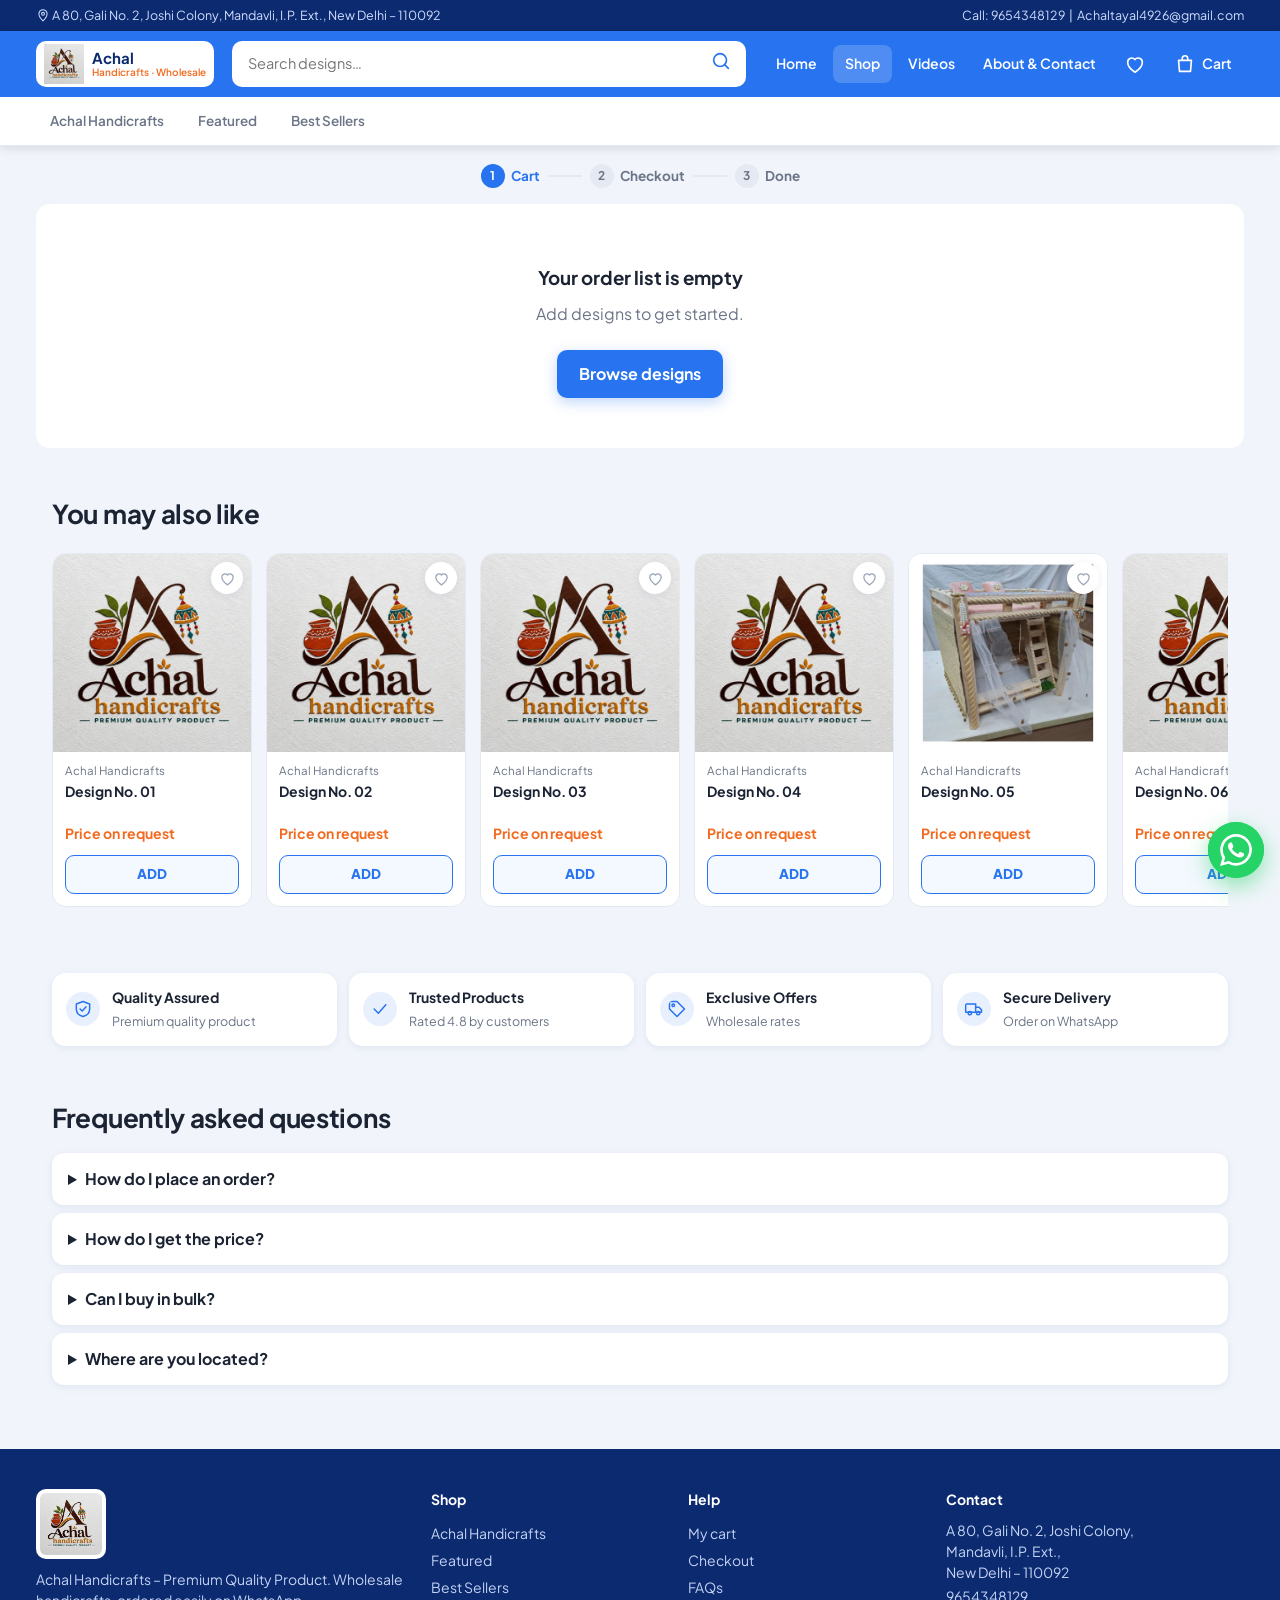
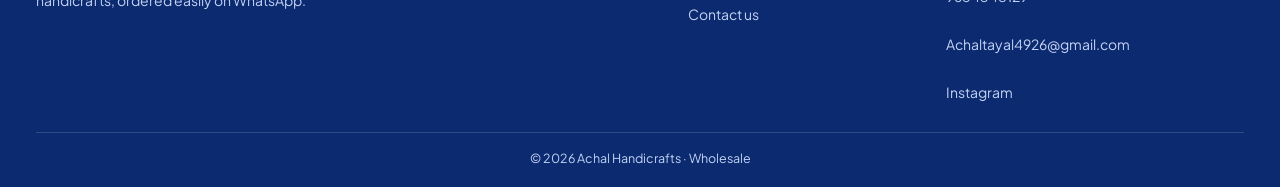
<file: cart.html>
<!DOCTYPE html><html lang="en"><head><meta charset="utf-8"><meta name="viewport" content="width=device-width,initial-scale=1"><title>Cart | Achal Handicrafts</title><meta name="description" content="Achal Handicrafts – Premium Quality Product. Wholesale handicrafts, order easily on WhatsApp."><link rel="icon" href="img/logo.png"><link rel="preconnect" href="https://fonts.googleapis.com"><link rel="stylesheet" href="https://fonts.googleapis.com/css2?family=Plus+Jakarta+Sans:wght@400;500;600;700;800&display=swap"><link rel="stylesheet" href="style.css"></head><body data-page="cart"><div id="hd"></div><main id="app"></main><div id="fx"></div><script src="data.js"></script><script src="app.js"></script></body></html>
</file>
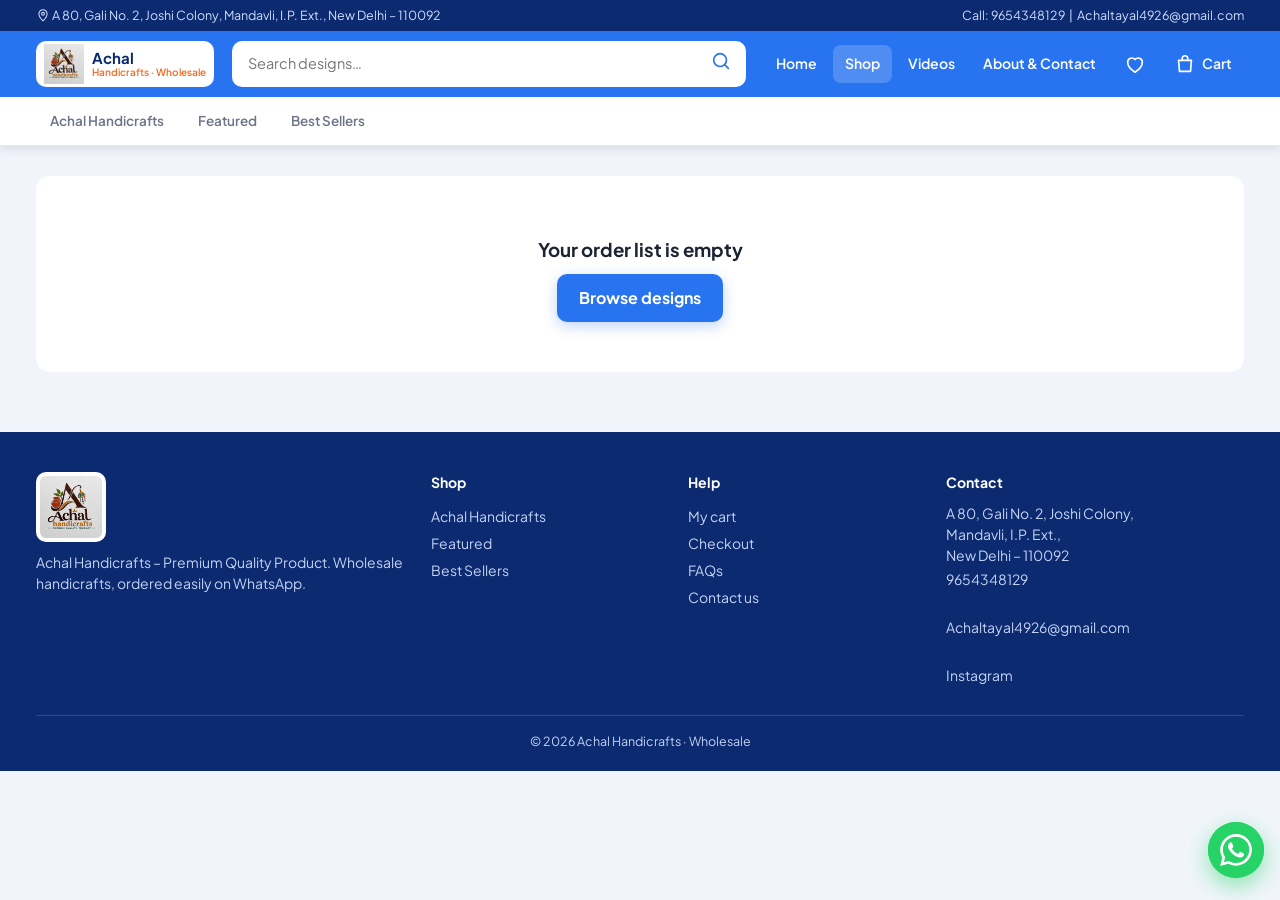
<file: checkout.html>
<!DOCTYPE html><html lang="en"><head><meta charset="utf-8"><meta name="viewport" content="width=device-width,initial-scale=1"><title>Checkout | Achal Handicrafts</title><meta name="description" content="Achal Handicrafts – Premium Quality Product. Wholesale handicrafts, order easily on WhatsApp."><link rel="icon" href="img/logo.png"><link rel="preconnect" href="https://fonts.googleapis.com"><link rel="stylesheet" href="https://fonts.googleapis.com/css2?family=Plus+Jakarta+Sans:wght@400;500;600;700;800&display=swap"><link rel="stylesheet" href="style.css"></head><body data-page="checkout"><div id="hd"></div><main id="app"></main><div id="fx"></div><script src="data.js"></script><script src="app.js"></script></body></html>
</file>
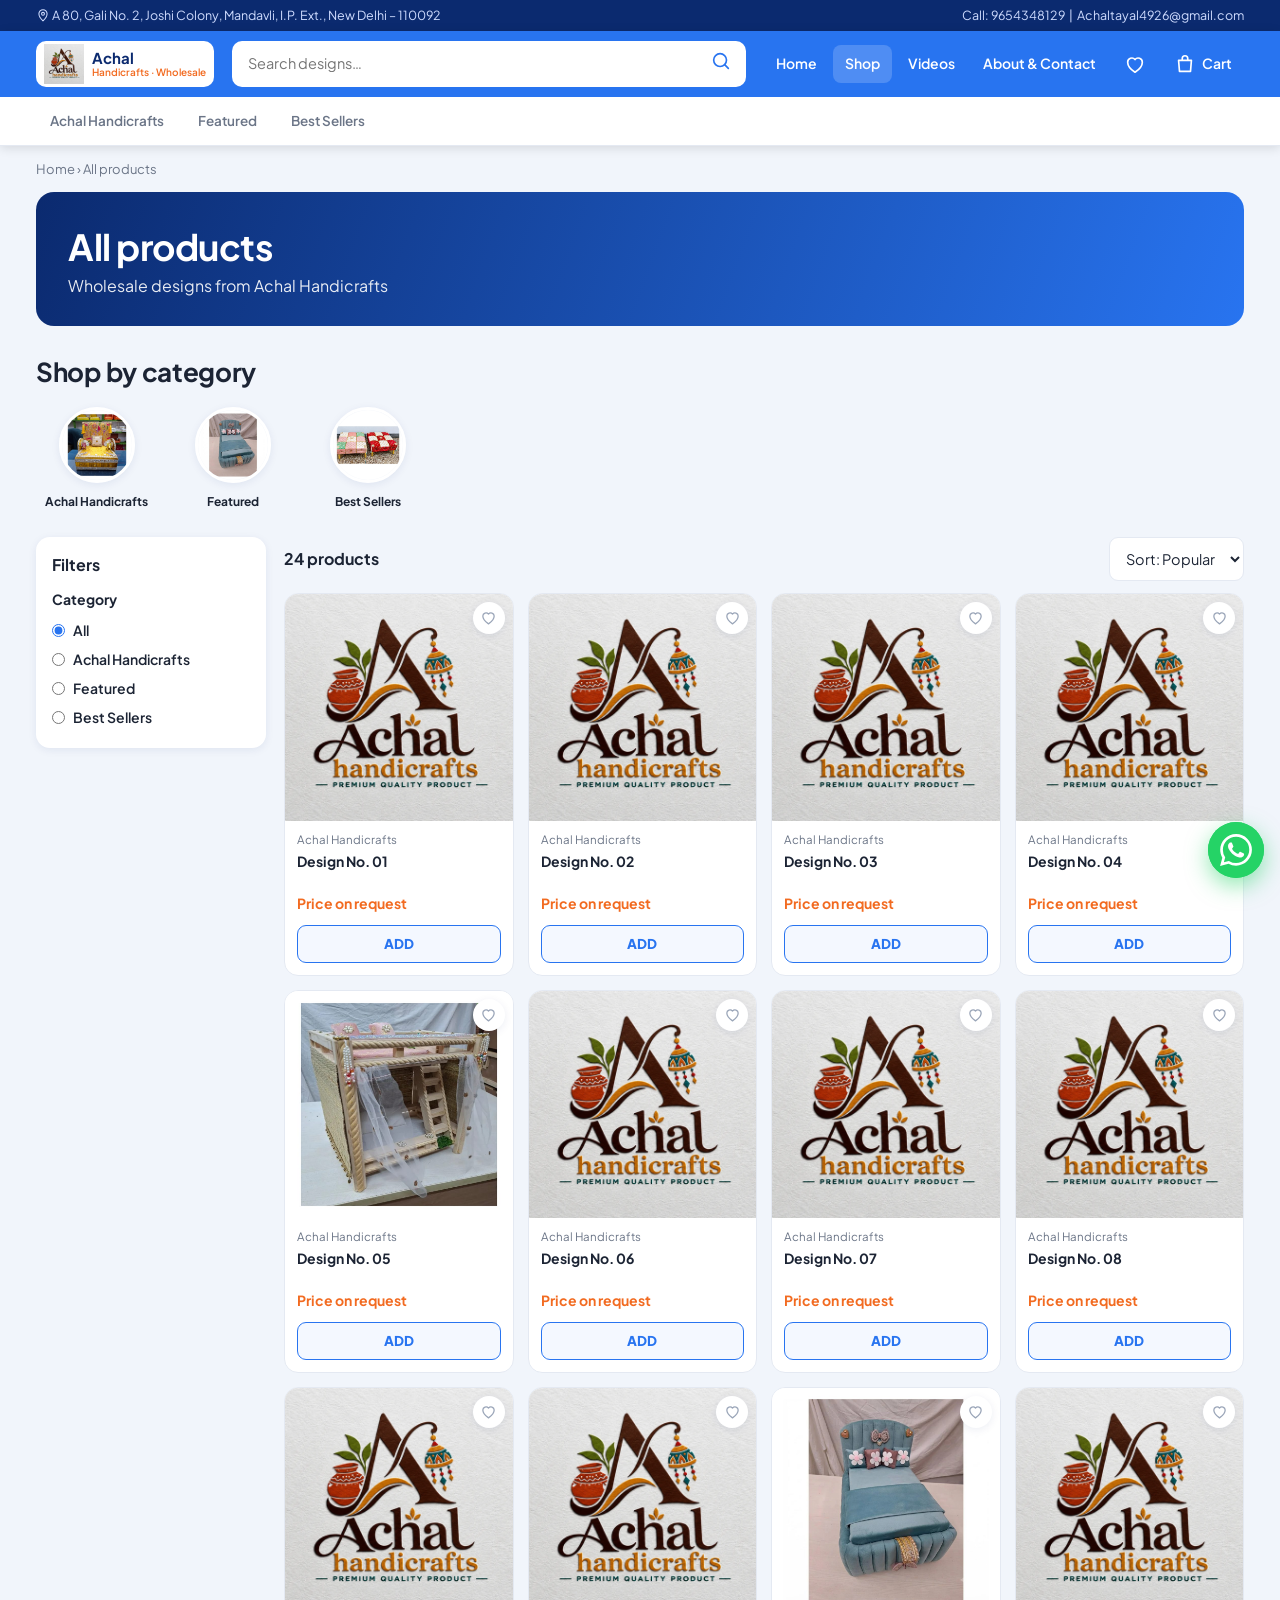
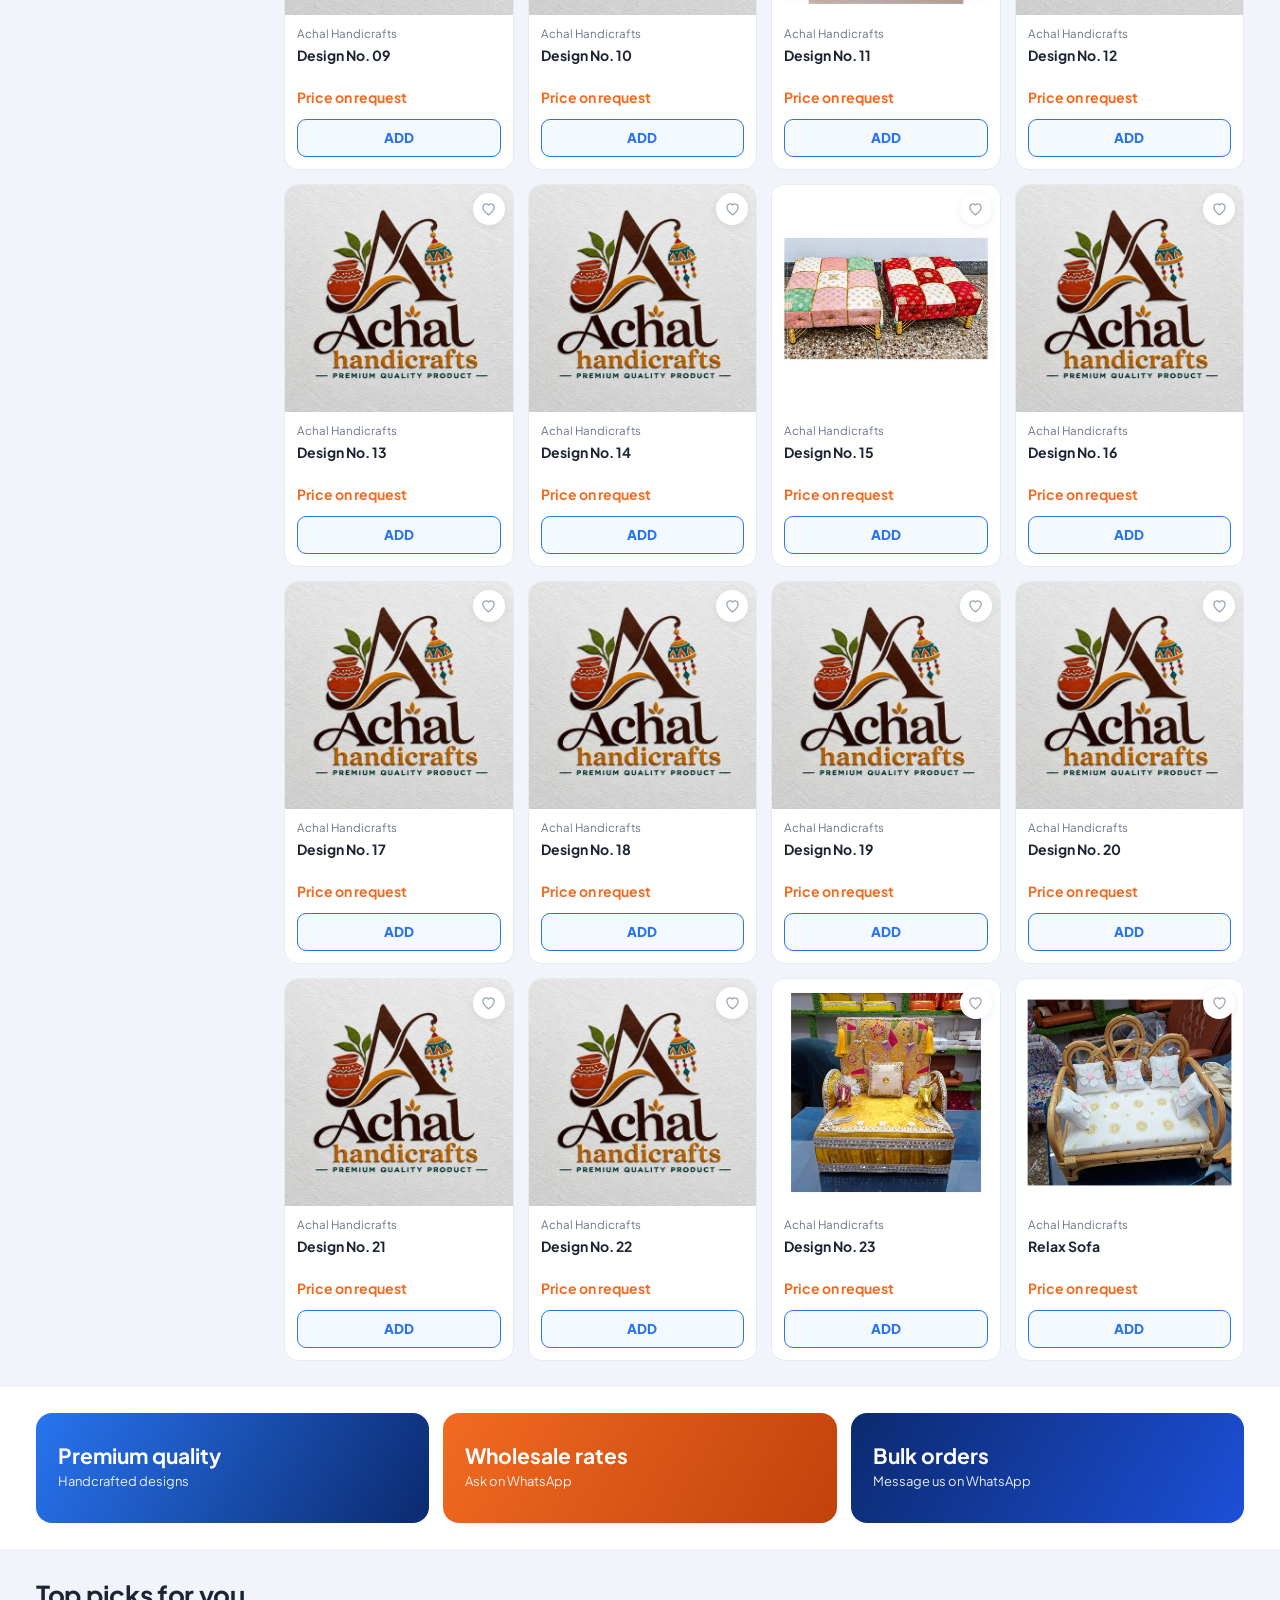
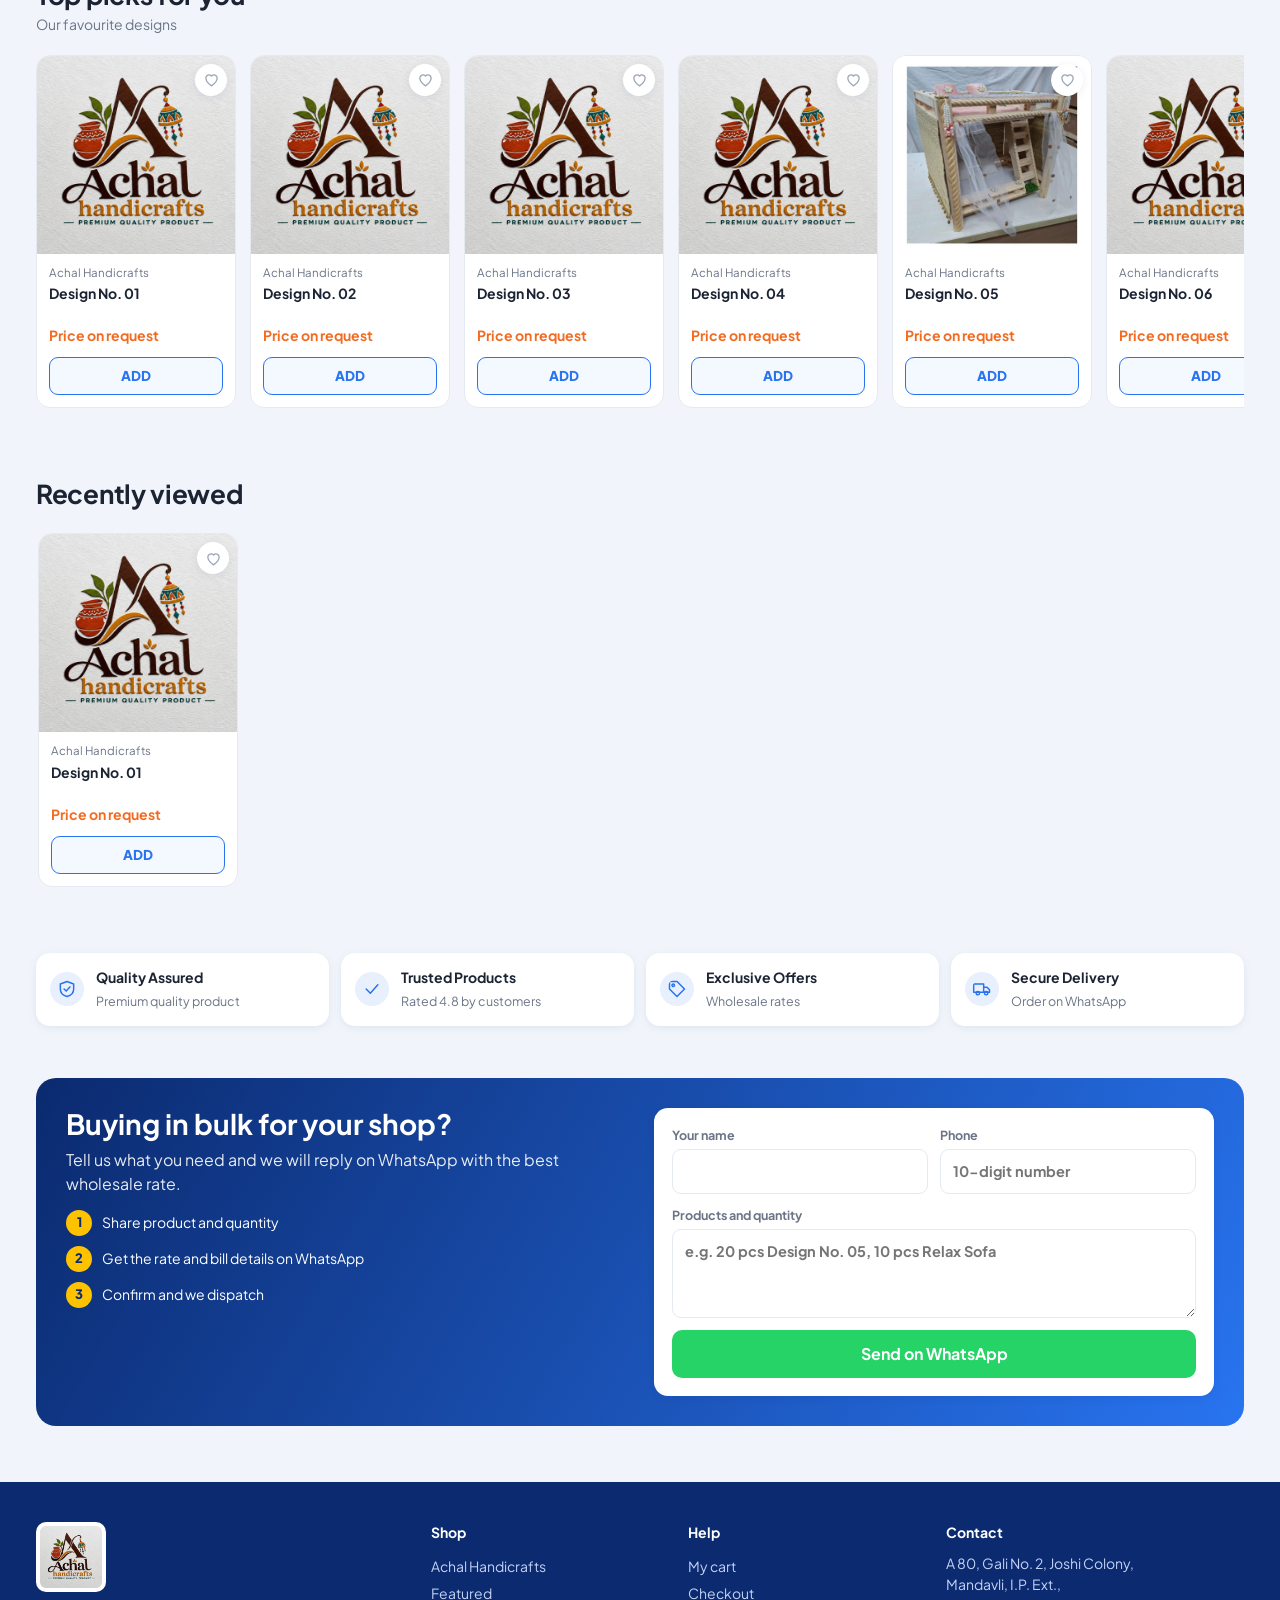
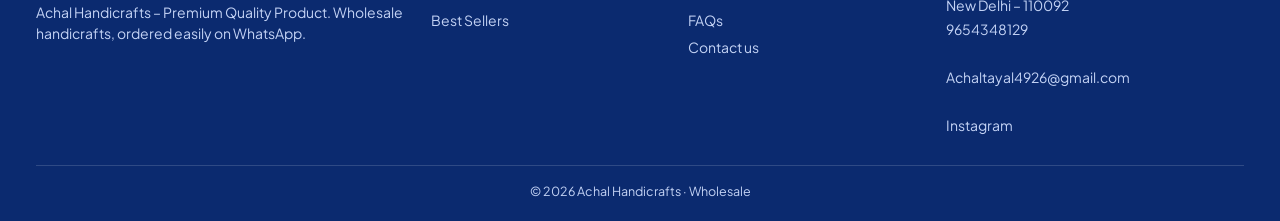
<file: shop.html>
<!DOCTYPE html><html lang="en"><head><meta charset="utf-8"><meta name="viewport" content="width=device-width,initial-scale=1"><title>Shop | Achal Handicrafts</title><meta name="description" content="Achal Handicrafts – Premium Quality Product. Wholesale handicrafts, order easily on WhatsApp."><link rel="icon" href="img/logo.png"><link rel="preconnect" href="https://fonts.googleapis.com"><link rel="stylesheet" href="https://fonts.googleapis.com/css2?family=Plus+Jakarta+Sans:wght@400;500;600;700;800&display=swap"><link rel="stylesheet" href="style.css"></head><body data-page="shop"><div id="hd"></div><main id="app"></main><div id="fx"></div><script src="data.js"></script><script src="app.js"></script></body></html>
</file>
<file: style.css>
:root{--b:#2874f0;--bd:#0b2a6f;--bl:#e8f0fe;--y:#ffc200;--o:#f26b21;--g:#16a34a;--t:#1c2434;--m:#6b7587;--ln:#e4e9f2;--bg:#f1f5fb;--r:14px;--sh:0 2px 8px rgba(11,42,111,.08);--sh2:0 14px 30px rgba(40,116,240,.22)}
*{box-sizing:border-box;margin:0;padding:0}html{scroll-behavior:smooth}
body{font-family:'Plus Jakarta Sans',system-ui,sans-serif;background:var(--bg);color:var(--t);line-height:1.5;padding-bottom:0}
a{color:inherit;text-decoration:none}button{font:inherit;cursor:pointer;border:0;background:none;color:inherit}img{max-width:100%;display:block}
.w{max-width:1240px;margin:0 auto;padding:0 16px}svg.i{width:22px;height:22px;fill:none;stroke:currentColor;stroke-width:1.8;stroke-linecap:round;stroke-linejoin:round}
:focus-visible{outline:3px solid var(--y);outline-offset:2px}
/* header */
.top{background:var(--bd);color:#cfdcff;font-size:12.5px}.top .w{display:flex;justify-content:space-between;padding:6px 16px;gap:12px}.top a:hover{color:#fff}
header{background:var(--b);position:sticky;top:0;z-index:50;box-shadow:0 2px 10px rgba(0,0,0,.12)}
.hd{display:flex;align-items:center;gap:18px;padding:10px 16px}.logo{background:#fff;border-radius:10px;padding:3px 8px;display:flex;align-items:center;gap:8px;flex:none}.logo img{height:40px;width:auto}.logo b{font-size:15px;color:var(--bd);line-height:1.1}.logo small{display:block;font-weight:600;font-size:10px;color:var(--o)}
.sb{flex:1;position:relative;max-width:620px}.sb input{width:100%;padding:12px 46px 12px 16px;border-radius:10px;border:0;font:inherit;font-size:14.5px;background:#fff}.sb button{position:absolute;right:0;top:0;height:100%;padding:0 14px;color:var(--b)}
.sg{position:absolute;top:calc(100% + 6px);left:0;right:0;background:#fff;border-radius:12px;box-shadow:var(--sh2);overflow:hidden;display:none;z-index:60}.sg.on{display:block}.sg a{display:flex;gap:10px;align-items:center;padding:8px 12px;font-size:14px}.sg a:hover{background:var(--bl)}.sg img{width:36px;height:36px;object-fit:cover;border-radius:6px}.sg span{margin-left:auto;font-weight:700;color:var(--b)}
nav.dn{display:flex;gap:4px;margin-left:auto}nav.dn a{color:#fff;padding:8px 12px;border-radius:8px;font-weight:600;font-size:14px;display:flex;gap:6px;align-items:center;position:relative;transition:.2s}nav.dn a:hover,nav.dn a.on{background:rgba(255,255,255,.18)}
.bg{position:absolute;top:-2px;right:-2px;min-width:18px;height:18px;border-radius:9px;background:var(--y);color:var(--bd);font-size:11px;font-weight:800;display:grid;place-items:center;padding:0 4px}
.cats{background:#fff;border-bottom:1px solid var(--ln)}.cats .w{display:flex;gap:6px;overflow:auto;scrollbar-width:none;padding:8px 16px}.cats a{flex:none;padding:6px 14px;border-radius:20px;font-size:13.5px;font-weight:600;color:var(--m);transition:.2s}.cats a:hover{background:var(--bl);color:var(--b)}
/* sections */
.sec{padding:26px 0}.sec.wh{background:#fff}.sh{display:flex;align-items:flex-end;justify-content:space-between;gap:12px;margin-bottom:16px}.sh h2{font-size:clamp(19px,2.4vw,26px);letter-spacing:-.3px}.sh p{color:var(--m);font-size:14px}.sh a{color:var(--b);font-weight:700;font-size:14px;white-space:nowrap}
.btn{display:inline-flex;align-items:center;justify-content:center;gap:8px;background:var(--b);color:#fff;padding:12px 22px;border-radius:10px;font-weight:700;transition:.2s;box-shadow:0 4px 14px rgba(40,116,240,.3)}.btn:hover{transform:translateY(-2px);box-shadow:var(--sh2)}.btn.y{background:var(--y);color:var(--bd);box-shadow:none}.btn.o{background:#fff;color:var(--b);box-shadow:none;border:1.5px solid var(--b)}.btn.wa{background:#25d366;box-shadow:none}
/* hero */
.hero{position:relative;overflow:hidden;border-radius:18px;margin-top:16px;box-shadow:var(--sh)}.hs{display:flex;transition:transform .6s cubic-bezier(.65,0,.25,1)}.sl{min-width:100%;display:grid;grid-template-columns:1.05fr 1fr;align-items:center;gap:20px;padding:36px 48px;min-height:340px;color:#fff}
.sl h1{font-size:clamp(26px,4vw,46px);line-height:1.1;letter-spacing:-1px;margin:8px 0 10px}.sl p{opacity:.9;max-width:440px;margin-bottom:20px}.sl .tg{display:inline-block;background:var(--y);color:var(--bd);font-weight:800;font-size:12.5px;padding:4px 12px;border-radius:20px}
.sl .im{height:290px;border-radius:20px;overflow:hidden;box-shadow:0 20px 40px rgba(0,0,0,.3);transform:rotate(2deg)}.sl .im img{width:100%;height:100%;object-fit:cover}
.ar{position:absolute;top:50%;transform:translateY(-50%);width:42px;height:42px;border-radius:50%;background:#fff;box-shadow:var(--sh);display:grid;place-items:center;color:var(--bd);z-index:3}.ar.l{left:12px}.ar.r{right:12px}.dots{position:absolute;bottom:12px;left:0;right:0;display:flex;justify-content:center;gap:6px}.dots i{width:8px;height:8px;border-radius:4px;background:rgba(255,255,255,.5);cursor:pointer;transition:.3s}.dots i.on{width:26px;background:#fff}
/* round cats */
.rc{display:grid;grid-template-columns:repeat(9,1fr);gap:14px}.rc a{text-align:center;font-weight:700;font-size:13.5px}.rc .c{aspect-ratio:1;border-radius:50%;overflow:hidden;border:3px solid #fff;box-shadow:var(--sh);margin:0 auto 8px;max-width:130px;transition:.3s}.rc img{width:100%;height:100%;object-fit:cover;transition:.4s}.rc a:hover .c{box-shadow:0 0 0 3px var(--b),var(--sh2);transform:translateY(-4px)}.rc a:hover img{transform:scale(1.12)}.rc small{display:block;color:var(--m);font-weight:500}
.us{display:grid;grid-template-columns:repeat(4,1fr);gap:12px}.us div{display:flex;gap:12px;align-items:center;background:#fff;border-radius:var(--r);padding:14px;box-shadow:var(--sh)}.us svg{width:34px;height:34px;color:var(--b);flex:none;background:var(--bl);padding:7px;border-radius:50%}.us b{display:block;font-size:14px}.us small{color:var(--m);font-size:12.5px}
/* grid + cards */
.gr{display:grid;grid-template-columns:repeat(5,1fr);gap:14px}.row{display:flex;gap:14px;overflow:auto;scroll-snap-type:x mandatory;padding:4px 2px 14px;scrollbar-width:thin}.row .card{flex:0 0 200px;scroll-snap-align:start}
.card{background:#fff;border-radius:var(--r);border:1px solid var(--ln);position:relative;display:flex;flex-direction:column;transition:.3s;overflow:hidden}.card:hover{transform:translateY(-6px);box-shadow:var(--sh2);border-color:transparent}
.card .im{aspect-ratio:1;display:block;background:#f6f8fc;overflow:hidden;position:relative}.card .im img{width:100%;height:100%;object-fit:cover;transition:.5s}.card:hover .im img{transform:scale(1.08)}
.off{position:absolute;top:8px;left:8px;z-index:2;background:var(--o);color:#fff;font-size:11px;font-weight:800;padding:3px 8px;border-radius:6px}.hw{position:absolute;top:8px;right:8px;z-index:2;width:32px;height:32px;border-radius:50%;background:#fff;box-shadow:var(--sh);display:grid;place-items:center;color:#9aa5b8;transition:.2s}.hw svg{width:17px;height:17px}.hw:hover{transform:scale(1.15)}.hw.on{color:#e11d48}.hw.on svg{fill:#e11d48}
.cb{padding:10px 12px 12px;display:flex;flex-direction:column;gap:3px;flex:1}.cb small{color:var(--m);font-size:11.5px}.nm{font-weight:700;font-size:14px;line-height:1.3;min-height:36px;display:-webkit-box;-webkit-line-clamp:2;-webkit-box-orient:vertical;overflow:hidden}.nm:hover{color:var(--b)}.pr{display:flex;gap:8px;align-items:baseline;margin:2px 0 8px}.pr b{font-size:16px}.pr s{color:var(--m);font-size:12.5px}.cb [data-add]{margin-top:auto}
.add{width:100%;padding:8px;border:1.5px solid var(--b);border-radius:9px;color:var(--b);background:#f4f8ff;font-weight:800;font-size:13.5px;transition:.2s}.add:hover{background:var(--b);color:#fff}
.qt{display:flex;align-items:center;justify-content:space-between;background:var(--b);color:#fff;border-radius:9px;font-weight:800;overflow:hidden}.qt button{width:38px;padding:8px 0;font-size:17px;transition:.15s}.qt button:hover{background:var(--bd)}.qt span{font-size:14px}.qt.sm{display:inline-flex;gap:0}.qt.sm button{width:32px;padding:5px 0}.qt.sm span{width:30px;text-align:center}
/* promo etc */
.pb{display:grid;grid-template-columns:repeat(3,1fr);gap:14px}.pb a{border-radius:16px;padding:22px;color:#fff;min-height:170px;position:relative;overflow:hidden;display:flex;flex-direction:column;justify-content:center;transition:.3s}.pb a:hover{transform:translateY(-5px);box-shadow:var(--sh2)}.pb h3{font-size:21px;line-height:1.15;max-width:60%}.pb p{font-size:13px;opacity:.9;margin:4px 0 12px;max-width:55%}.pb img{position:absolute;right:-10px;bottom:-10px;width:46%;height:92%;object-fit:cover;border-radius:16px 0 0 0;transition:.4s}.pb a:hover img{transform:scale(1.08)}.pb span{font-weight:800;font-size:13px;background:#fff;color:var(--bd);padding:5px 12px;border-radius:8px;width:max-content}
.pt{display:grid;grid-template-columns:repeat(5,1fr);gap:12px}.pt a{background:#fff;border-radius:var(--r);padding:20px 10px;text-align:center;box-shadow:var(--sh);transition:.3s;font-weight:800;font-size:20px;color:var(--b)}.pt a small{display:block;color:var(--m);font-size:12px;font-weight:600}.pt a:hover{background:var(--b);color:#fff;transform:translateY(-4px)}.pt a:hover small{color:#dbe7ff}
.tabs{display:flex;gap:8px;margin-bottom:14px;overflow:auto}.tabs button{padding:8px 18px;border-radius:20px;background:#fff;border:1px solid var(--ln);font-weight:700;font-size:14px;white-space:nowrap;transition:.2s}.tabs button.on,.tabs button:hover{background:var(--b);color:#fff;border-color:var(--b)}
.cd{display:flex;gap:6px}.cd b{background:var(--bd);color:#fff;padding:4px 8px;border-radius:7px;font-size:15px;min-width:36px;text-align:center}
.ab{display:grid;grid-template-columns:1fr 1.1fr;gap:34px;align-items:center}.ab img.lg{max-width:300px;margin:auto;background:#fff;border-radius:50%;padding:20px;box-shadow:var(--sh2)}.ab h2{font-size:30px;line-height:1.15;margin-bottom:10px}.st{display:grid;grid-template-columns:repeat(3,1fr);gap:10px;margin:18px 0}.st div{background:var(--bl);border-radius:12px;padding:12px;text-align:center}.st b{display:block;font-size:22px;color:var(--b)}.st small{color:var(--m)}
.bk{background:linear-gradient(120deg,var(--bd),var(--b));color:#fff;border-radius:20px;padding:30px;display:grid;grid-template-columns:1fr 1fr;gap:28px}.bk h2{font-size:28px;line-height:1.15}.stp{display:grid;gap:10px;margin-top:14px}.stp div{display:flex;gap:10px;align-items:center;font-size:14px}.stp i{font-style:normal;background:var(--y);color:var(--bd);width:26px;height:26px;border-radius:50%;display:grid;place-items:center;font-weight:800;font-size:13px;flex:none}
.fm{background:#fff;border-radius:var(--r);padding:18px;box-shadow:var(--sh);display:grid;gap:12px;color:var(--t)}.fm.g2{grid-template-columns:1fr 1fr}.fm .f{grid-column:1/-1}input,select,textarea{font:inherit;font-size:14.5px;padding:11px 12px;border:1.5px solid var(--ln);border-radius:9px;width:100%;background:#fff;color:var(--t)}input:focus,select:focus,textarea:focus{border-color:var(--b);outline:0;box-shadow:0 0 0 3px var(--bl)}label{font-size:12.5px;font-weight:700;color:var(--m);display:grid;gap:4px}
.pg{display:grid;grid-template-columns:230px 1fr;gap:18px;align-items:start}.fl{background:#fff;border-radius:var(--r);padding:16px;box-shadow:var(--sh);position:sticky;top:130px}.fl h4{margin:12px 0 6px;font-size:14px}.fl label{display:flex;gap:8px;align-items:center;font-weight:600;color:var(--t);font-size:14px;padding:4px 0;cursor:pointer}.fl input{width:auto;accent-color:var(--b)}
.tb{display:flex;justify-content:space-between;align-items:center;gap:10px;margin-bottom:12px;flex-wrap:wrap}.tb select{width:auto}.pg .gr{grid-template-columns:repeat(4,1fr)}
.crumb{font-size:13px;color:var(--m);padding:14px 0 0}.crumb a:hover{color:var(--b)}.ph{background:linear-gradient(110deg,var(--bd),var(--b));color:#fff;border-radius:18px;padding:28px 32px;margin-top:12px}.ph h1{font-size:clamp(24px,3.5vw,36px);letter-spacing:-.5px}.ph p{opacity:.9}
.pd{display:grid;grid-template-columns:1fr 1fr;gap:30px;background:#fff;border-radius:18px;padding:24px;box-shadow:var(--sh)}.zm{aspect-ratio:1;border-radius:16px;overflow:hidden;background:#f6f8fc;cursor:zoom-in}.zm img{width:100%;height:100%;object-fit:contain;transition:transform .2s}.pd h1{font-size:26px;line-height:1.2;margin:6px 0}.pd .pp{display:flex;gap:12px;align-items:baseline;margin:10px 0}.pd .pp b{font-size:32px}.pd .pp s{color:var(--m)}.pd .pp em{color:var(--g);font-style:normal;font-weight:800}.chip{display:inline-block;background:var(--bl);color:var(--b);padding:3px 12px;border-radius:20px;font-size:12.5px;font-weight:700}.ofs{display:grid;gap:8px;margin:14px 0;font-size:14px}.ofs div{display:flex;gap:8px;align-items:flex-start}.ofs svg{color:var(--g);flex:none;width:20px;height:20px}.pa{display:flex;gap:10px;margin-top:16px;flex-wrap:wrap}.pa .btn{flex:1;min-width:150px}
.tbx{background:#fff;border-radius:var(--r);box-shadow:var(--sh);padding:20px}.tbx table{width:100%;border-collapse:collapse;font-size:14px}.tbx td{padding:10px;border-bottom:1px solid var(--ln)}.tbx td:first-child{color:var(--m);width:35%;font-weight:600}
details{background:#fff;border-radius:12px;padding:14px 16px;margin-bottom:8px;box-shadow:var(--sh)}summary{font-weight:700;cursor:pointer}details p{margin-top:8px;color:var(--m);font-size:14px}
.cl{display:grid;grid-template-columns:1fr 360px;gap:18px;align-items:start}.ci{display:grid;grid-template-columns:84px 1fr auto;gap:14px;align-items:center;background:#fff;border-radius:var(--r);padding:12px;margin-bottom:10px;box-shadow:var(--sh);transition:.3s}.ci:hover{box-shadow:var(--sh2)}.ci img{width:84px;height:84px;object-fit:cover;border-radius:10px}.ci h4{font-size:15px}.ci .rm{color:var(--o);font-size:13px;font-weight:700}.sm2{background:#fff;border-radius:var(--r);padding:18px;box-shadow:var(--sh);position:sticky;top:130px}.sm2 h3{margin-bottom:10px}.sm2 .r{display:flex;justify-content:space-between;padding:6px 0;font-size:14.5px}.sm2 .tt{border-top:1.5px dashed var(--ln);margin-top:8px;padding-top:12px;font-weight:800;font-size:18px}.gn{color:var(--g)!important;font-weight:700}
.pgb{height:8px;border-radius:4px;background:var(--bl);overflow:hidden;margin:6px 0}.pgb i{display:block;height:100%;background:var(--g);border-radius:4px;transition:.5s}.cp{display:flex;gap:8px;margin:10px 0}.cp input{text-transform:uppercase}
.stpr{display:flex;justify-content:center;gap:8px;align-items:center;font-size:13.5px;font-weight:700;color:var(--m);padding:18px 0 4px;flex-wrap:wrap}.stpr span{display:flex;gap:6px;align-items:center}.stpr i{font-style:normal;width:24px;height:24px;border-radius:50%;background:var(--ln);display:grid;place-items:center;font-size:12px}.stpr .on{color:var(--b)}.stpr .on i{background:var(--b);color:#fff}.stpr hr{width:34px;border:1px solid var(--ln)}
.pay label{display:flex;gap:10px;align-items:center;border:1.5px solid var(--ln);border-radius:10px;padding:12px;font-size:14.5px;color:var(--t);margin-bottom:8px;cursor:pointer}.pay input{width:auto;accent-color:var(--b)}.pay label:has(input:checked){border-color:var(--b);background:var(--bl)}
.box{background:#fff;border-radius:var(--r);padding:18px;box-shadow:var(--sh);margin-bottom:14px}.box h3{margin-bottom:12px;font-size:17px}.emp{text-align:center;padding:50px 16px;background:#fff;border-radius:var(--r)}.emp h3{margin:10px 0}
.ct{display:grid;grid-template-columns:repeat(3,1fr);gap:14px}.ct div{background:#fff;border-radius:var(--r);padding:18px;box-shadow:var(--sh);transition:.3s}.ct div:hover{transform:translateY(-5px);box-shadow:var(--sh2)}.ct svg{color:var(--b);margin-bottom:6px}.ct b{display:block}.ct p{color:var(--m);font-size:14px}
.mdl{position:fixed;inset:0;background:rgba(11,42,111,.55);display:none;place-items:center;z-index:200;padding:16px}.mdl.on{display:grid}.mdl>div{background:#fff;border-radius:20px;padding:28px;max-width:440px;text-align:center;animation:pop .35s}.mdl .ok{width:70px;height:70px;border-radius:50%;background:var(--g);color:#fff;display:grid;place-items:center;margin:0 auto 12px}.mdl .ok svg{width:36px;height:36px;stroke-width:3}@keyframes pop{from{transform:scale(.8);opacity:0}}
.toast{position:fixed;left:50%;bottom:110px;transform:translate(-50%,30px);background:var(--bd);color:#fff;padding:10px 18px;border-radius:30px;font-size:14px;font-weight:600;opacity:0;transition:.3s;z-index:150;pointer-events:none}.toast.on{opacity:1;transform:translate(-50%,0)}
footer{background:var(--bd);color:#c4d3f5;margin-top:30px;padding:40px 0 20px;font-size:14px}.fg{display:grid;grid-template-columns:1.6fr 1fr 1fr 1.3fr;gap:28px}footer h4{color:#fff;margin-bottom:10px}footer a{display:block;padding:3px 0}footer a:hover{color:var(--y)}footer .cp2{border-top:1px solid rgba(255,255,255,.15);margin-top:26px;padding-top:16px;text-align:center;font-size:12.5px}
/* whatsapp + mobile nav */
.wfab{position:fixed;right:16px;bottom:22px;z-index:90;width:56px;height:56px;border-radius:50%;background:#25d366;color:#fff;display:grid;place-items:center;box-shadow:0 8px 22px rgba(37,211,102,.5);transition:.3s}.wfab:hover{transform:scale(1.1)}.wfab svg{width:32px;height:32px;fill:#fff}.wfab::before{content:'';position:absolute;inset:0;border-radius:50%;background:#25d366;z-index:-1;animation:pl 2.4s infinite}@keyframes pl{to{transform:scale(1.7);opacity:0}}
.mn,.mc{display:none}.sl{text-decoration:none}
@media(max-width:900px){.gr,.pg .gr{grid-template-columns:repeat(2,1fr)}.rc{grid-template-columns:repeat(4,1fr)}.us{grid-template-columns:1fr 1fr}.pb,.ct{grid-template-columns:1fr}.pt{grid-template-columns:repeat(3,1fr)}.ab,.bk,.pd,.cl,.pg,.fg{grid-template-columns:1fr}.sl{grid-template-columns:1fr;padding:26px 22px 40px;min-height:0}.sl .im{height:170px;order:-1}.fl{position:static}.sm2{position:static}nav.dn,.top{display:none}.hd{flex-wrap:wrap;gap:10px}.sb{order:3;flex:1 0 100%;max-width:none}.hd .mc{margin-left:auto}.ar{display:none}.logo img{height:34px}.row .card{flex-basis:160px}.pb h3,.pb p{max-width:62%}.pg .fl{display:none}.pg .fl.on{display:block}
body{padding-bottom:96px}.wfab{bottom:104px;right:14px;width:52px;height:52px}.toast{bottom:150px}
.mn{display:block;position:fixed;left:12px;right:12px;bottom:12px;height:68px;z-index:100;--i:0;--n:5}
.mn::before{content:'';position:absolute;inset:0;border-radius:34px;background:linear-gradient(180deg,rgba(40,116,240,.9),rgba(11,42,111,.96));backdrop-filter:blur(14px);box-shadow:0 12px 30px rgba(11,42,111,.45),inset 0 0 0 1px rgba(255,255,255,.35);-webkit-mask:radial-gradient(circle 37px at calc((var(--i) + .5) * 20%) 6px,transparent 97%,#000 100%);mask:radial-gradient(circle 37px at calc((var(--i) + .5) * 20%) 6px,transparent 97%,#000 100%);transition:-webkit-mask-position .4s}
.mn .ul{position:absolute;left:50%;bottom:6px;width:90px;height:4px;border-radius:2px;background:rgba(255,255,255,.55);transform:translateX(-50%)}
.mn a{position:absolute;top:0;width:20%;height:100%;display:grid;place-items:center;color:#fff;z-index:2}.mn a:nth-of-type(1){left:0}.mn a:nth-of-type(2){left:20%}.mn a:nth-of-type(3){left:40%}.mn a:nth-of-type(4){left:60%}.mn a:nth-of-type(5){left:80%}
.mn .rel{position:relative;display:grid;margin-top:-6px;transition:.3s}.mn a svg{width:25px;height:25px}.mn a.on svg{color:var(--bd)}
.mn .dot{position:absolute;top:-22px;width:54px;height:54px;border-radius:50%;background:var(--y);box-shadow:0 6px 16px rgba(0,0,0,.3),0 0 0 4px rgba(255,255,255,.25);left:calc((var(--i) + .5) * 20%);margin-left:-27px;z-index:1;transition:left .45s cubic-bezier(.5,1.6,.5,1)}
.mn a.on{z-index:3}.mn a.on .rel{transform:translateY(-22px)}
.sec{padding:18px 0}.sh p{display:none}.fm.g2{grid-template-columns:1fr}.ci{grid-template-columns:70px 1fr}.ci>:last-child{grid-column:1/-1;display:flex;justify-content:space-between;align-items:center}.ci img{width:70px;height:70px}.pd{padding:14px}footer{padding-bottom:20px}.pd h1{font-size:21px}.bk{padding:20px}.hero{border-radius:14px}}
@media(prefers-reduced-motion:reduce){*{animation:none!important;transition:none!important}}

@media(max-width:900px){
.w{padding:0 12px}.hd{padding:10px 12px}.logo{padding:3px 10px 3px 6px}.logo img{height:38px}.logo b{font-size:17px}.logo small{font-size:10.5px}
.mc{display:flex;gap:8px;margin-left:auto}.mc a{position:relative;width:42px;height:42px;display:grid;place-items:center;color:#fff;background:rgba(255,255,255,.16);border-radius:12px}
.sb input{padding:13px 48px 13px 16px;font-size:15px;box-shadow:0 2px 8px rgba(0,0,0,.12)}
.cats .w{padding:8px 12px}.cats a{border:1px solid var(--ln);background:#fff;padding:6px 13px}
.hero{margin-top:12px}.sl{grid-template-columns:1.2fr 1fr;gap:10px;padding:18px 14px 34px 16px;min-height:0;align-items:center}
.sl .im{height:135px;order:0;border-radius:14px;transform:rotate(2deg)}.sl h1{font-size:21px;letter-spacing:-.5px;margin:6px 0 4px}
.sl p{font-size:12.5px;margin-bottom:10px;display:-webkit-box;-webkit-line-clamp:2;-webkit-box-orient:vertical;overflow:hidden}.sl .tg{font-size:11px;padding:3px 10px}.sl .btn{padding:8px 14px;font-size:13px;box-shadow:0 3px 0 rgba(0,0,0,.2)}
.dots{bottom:10px}.dots i{width:6px;height:6px}.dots i.on{width:20px}
.rc{grid-template-columns:repeat(4,1fr);gap:12px 8px}.rc a{font-size:11.5px;line-height:1.25}.rc small{display:none}.rc .c{border-width:2px;max-width:78px}
.sh h2{font-size:19px}.us div{padding:10px;gap:8px}.us svg{width:30px;height:30px;padding:6px}.us b{font-size:13px}.us small{font-size:11.5px}
.gr,.pg .gr{gap:10px}.cb{padding:8px 10px 10px}.nm{font-size:13px}.pb a{min-height:130px;padding:16px}.pb h3{font-size:18px}
.pt{grid-template-columns:repeat(2,1fr)}.pt a{font-size:17px;padding:16px 8px}.ab h2,.bk h2{font-size:22px}.ab img.lg{max-width:180px}.ph{padding:20px 18px;border-radius:14px}
.tb{gap:8px}.tb select{font-size:13px;padding:9px}.st b{font-size:18px}.fg{gap:20px}.stpr{font-size:12px}}
@media(max-width:380px){.sl h1{font-size:18px}.sl .im{height:115px}.logo b{font-size:15px}}
.mp{display:grid;grid-template-columns:1.6fr 1fr;gap:18px;background:#fff;border-radius:18px;padding:14px;box-shadow:var(--sh);align-items:center}.mp iframe{width:100%;height:340px;border:0;border-radius:14px}.mp div{display:grid;gap:10px;padding:8px}.mp h3{font-size:20px}.mp p{color:var(--m)}
@media(max-width:900px){.mp{grid-template-columns:1fr}.mp iframe{height:260px}}
@media(max-width:900px){.rc{grid-template-columns:repeat(3,1fr);gap:14px 10px}.rc .c{max-width:96px}.rc a{font-size:12px}}

.anc{scroll-margin-top:90px}
.vds{display:grid;grid-template-columns:repeat(auto-fit,minmax(260px,1fr));gap:14px}
.vd{position:relative;aspect-ratio:16/9;border:0;padding:0;border-radius:14px;overflow:hidden;background:#000;cursor:pointer}
.vd img,.vd iframe{width:100%;height:100%;border:0;object-fit:cover;display:block}
.vd i{position:absolute;inset:0;margin:auto;width:56px;height:56px;border-radius:50%;background:rgba(255,255,255,.92);color:#d32f2f;font-style:normal;display:grid;place-items:center;font-size:22px;box-shadow:0 4px 14px rgba(0,0,0,.3)}
.vd:has(iframe) i{display:none}
html{scroll-behavior:smooth}
</file>
